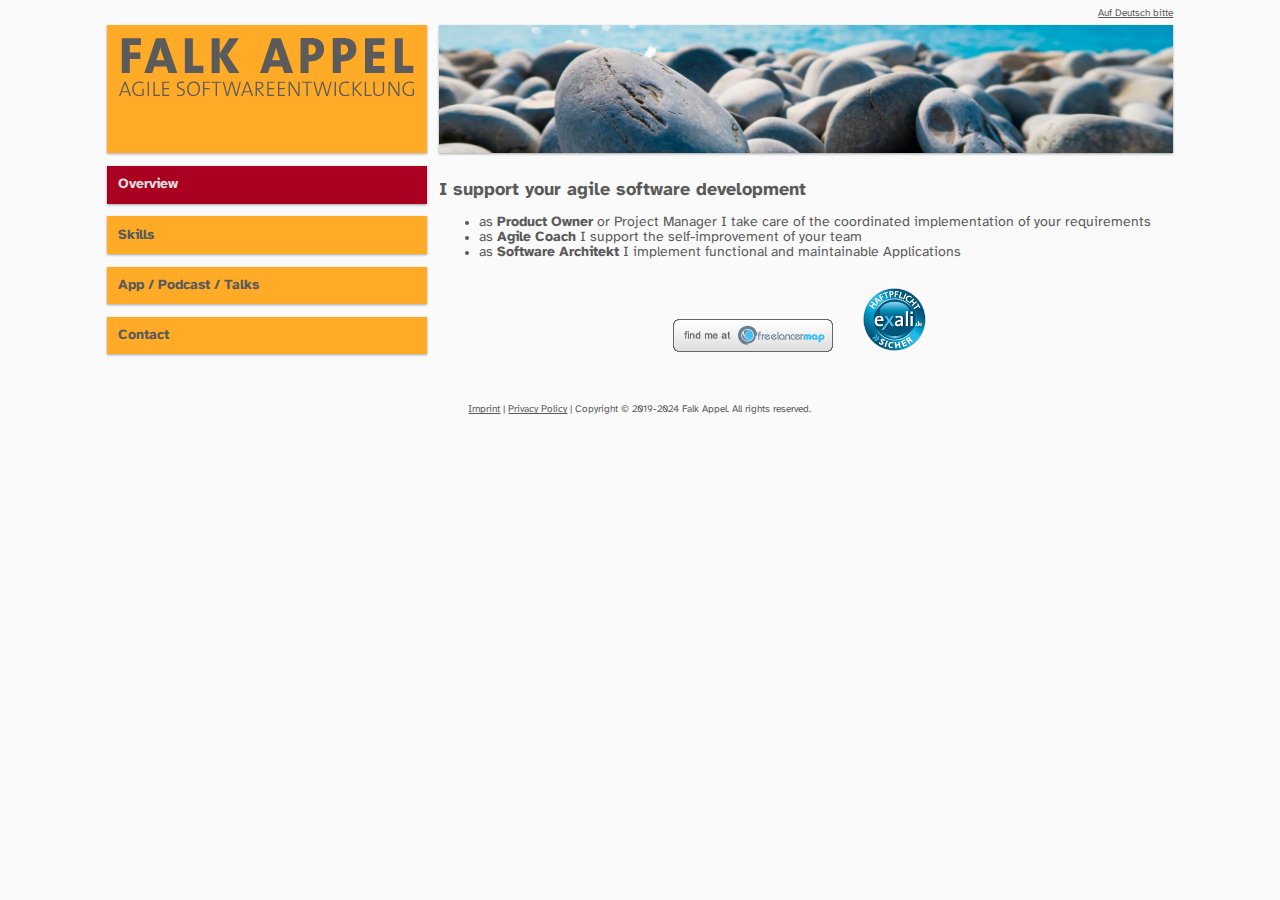
<file: index.html>
<!--
Copyright (C) 2019-2023 Falk Appel

Licensed under the Apache License, Version 2.0 (the "License");
you may not use this file except in compliance with the License.
You may obtain a copy of the License at

http://www.apache.org/licenses/LICENSE-2.0

Unless required by applicable law or agreed to in writing, software
distributed under the License is distributed on an "AS IS" BASIS,
WITHOUT WARRANTIES OR CONDITIONS OF ANY KIND, either express or implied.
See the License for the specific language governing permissions and
limitations under the License.
-->
<!DOCTYPE html>
<html lang="de">

<head>
    <meta charset="utf-8" />
    <meta name="viewport" content="width=device-width, initial-scale=1.0">
    <link href="styles/stylesheet.css" type="text/css" rel="stylesheet">
    <title>Falk Appel</title>
</head>

<body>
    <div class="centered">
        <div class="col-10 translation"><a class="translation" href="index_de.html" class="content">Auf Deutsch
                bitte</a></div>
    </div>
    <div class="centered">

        <div class="row">
            <div class="col-3 logo">
                <a href="index.html" class="marginlogo">
                    <picture>
                        <source srcset="images/logo_dark.svg" media="(prefers-color-scheme: dark)">
                        <img src="images/logo.svg" alt="Falk Appel - Agile Software Development">
                    </picture>
                </a>
            </div>
            <div class="col-7 topimage">
                <picture>
                    <source srcset="images/rocks_dark.jpg" media="(prefers-color-scheme: dark)">
                    <img src="images/rocks_light.jpg" alt="Falk Appel - Agile Software Development">

                </picture>
            </div>
        </div>
    </div>
    <div class="centered">
        <div class="row">
            <div class="col-3 menu">
                <ul>
                    <li class="selected">Overview</li>
                    <li><a href="skills.html" class="menu">Skills</a></li>
                    <li><a href="talks.html" class="menu">App / Podcast / Talks</a></li>
                    <li><a href="contact.html" class="menu">Contact</a></li>
                </ul>
            </div>
            <div class="col-7 content">
                <!-- content -->
                <h2>I support your agile software development</h2>
                <ul>
                    <li>as <b>Product Owner</b> or Project Manager I take care of the coordinated implementation of your
                        requirements
                    </li>
                    <li>as <b>Agile Coach</b> I support the self-improvement of your team</li>
                    <li>as <b>Software Architekt</b> I implement functional and maintainable Applications</li>
                </ul>

                <div class="external-links">
                    <a class="external-links"
                        href="https://www.freelancermap.de/freelancer-verzeichnis/profile/entwicklung/198037-profil-falk-appel-agile-product-owner-coach-software-architect.html"
                        target="_blank">
                        <img class="external-links" src="images/link_freelancemap.png"
                            alt="Profile at freelancermap.de">
                    </a>
                    <a class="external-links" rel="nofollow"
                        href="https://www.exali.de/siegel/Falk-Appel--Agile-Softwareentwicklung" target="_blank">
                        <img class="external-links" src="images/link_exali.png" alt="IT-Insurance at Exali" />
                    </a>
                </div>
                <!-- end content -->
            </div>
        </div>
    </div>
    <div class="centered">
        <footer class="col-10 footer">
            <p>
                <a href="imprint.html">Imprint</a> | <a href="privacy_policy.html">Privacy Policy</a> |
                Copyright &copy; 2019-2024 Falk Appel. All rights reserved.
                <a rel="me" href="https://sueden.social/@FalkAppel"></a>
            </p>
        </footer>
    </div>
</body>

</html>
</file>
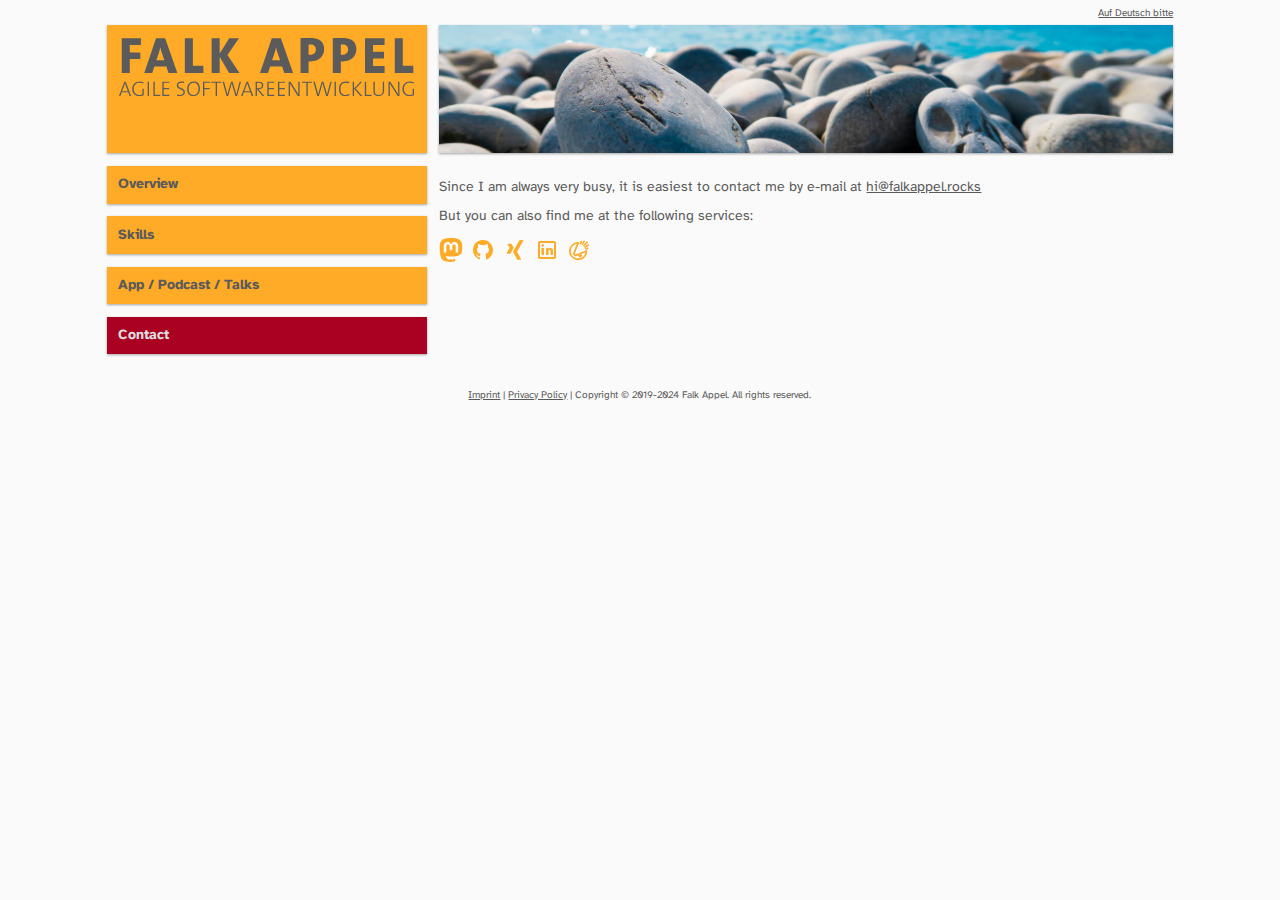
<file: contact.html>
<!--
Copyright (C) 2019-2023 Falk Appel

Licensed under the Apache License, Version 2.0 (the "License");
you may not use this file except in compliance with the License.
You may obtain a copy of the License at

http://www.apache.org/licenses/LICENSE-2.0

Unless required by applicable law or agreed to in writing, software
distributed under the License is distributed on an "AS IS" BASIS,
WITHOUT WARRANTIES OR CONDITIONS OF ANY KIND, either express or implied.
See the License for the specific language governing permissions and
limitations under the License.
-->
<!DOCTYPE html>
<html lang="de">

<head>
    <meta charset="utf-8" />
    <meta name="viewport" content="width=device-width, initial-scale=1.0">
    <link href="styles/stylesheet.css" type="text/css" rel="stylesheet">
    <title>Falk Appel</title>
</head>

<body>
    <div class="centered">
        <div class="col-10 translation"><a class="translation" href="contact_de.html" class="content">Auf Deutsch
                bitte</a></div>
    </div>
    <div class="centered">
        <div class="row">
            <div class="col-3 logo">
                <a href="index.html" class="marginlogo">
                    <picture>
                        <source srcset="images/logo_dark.svg" media="(prefers-color-scheme: dark)">
                        <img src="images/logo.svg" alt="Falk Appel - Agile Software Development">
                    </picture>
                </a>
            </div>
            <div class="col-7 topimage">
                <picture>
                    <source srcset="images/rocks_dark.jpg" media="(prefers-color-scheme: dark)">
                    <img src="images/rocks_light.jpg" alt="Falk Appel - Agile Software Development">
                </picture>
            </div>
        </div>
    </div>
    <div class="centered">
        <div class="row">
            <div class="col-3 menu">
                <ul>
                    <li><a href="index.html" class="menu">Overview</a></li>
                    <li><a href="skills.html" class="menu">Skills</a></li>
                    <li><a href="talks.html" class="menu">App / Podcast / Talks</a></li>
                    <li class="selected">Contact</li>
                </ul>
            </div>
            <div class="col-7 content">
                <!-- content -->
                <div>
                    <p>Since I am always very busy, it is easiest to contact me by e-mail at <a
                            href="mailto:hi@falkappel.rocks">hi@falkappel.rocks</a></p>
                </div>
                <div>
                    <p>But you can also find me at the following services:</p>
                    <a rel="me" href="https://sueden.social/@FalkAppel" target="_blank"><img
                            src="./images/mastodon.svg" class="icon" /></a>&nbsp;
                    <a href="https://github.com/falkappel" target="_blank"><img src="./images/github_logo.svg"
                            class="icon" /></a>&nbsp;
                    <a href="https://www.xing.com/profile/Falk_Appel/cv" target="_blank"><img
                            src="./images/xing_logo.svg" class="icon" /></a>&nbsp;
                    <a href="https://www.linkedin.com/in/falk-appel" target="_blank"><img
                            src="./images/linkedin_logo.svg" class="icon" /></a>&nbsp;
                    <a href="https://sessionize.com/falk-appel/" target="_blank"><img src="./images/sessionize_logo.svg"
                            class="icon"></a>

                </div>
                <!-- end content -->
            </div>
        </div>
    </div>
    <div class="centered">
        <footer class="col-10 footer">
            <p>
                <a href="imprint.html">Imprint</a> | <a href="privacy_policy.html">Privacy Policy</a> |
                Copyright &copy; 2019-2024 Falk Appel. All rights reserved.
            </p>
        </footer>
    </div>
</body>

</html>
</file>
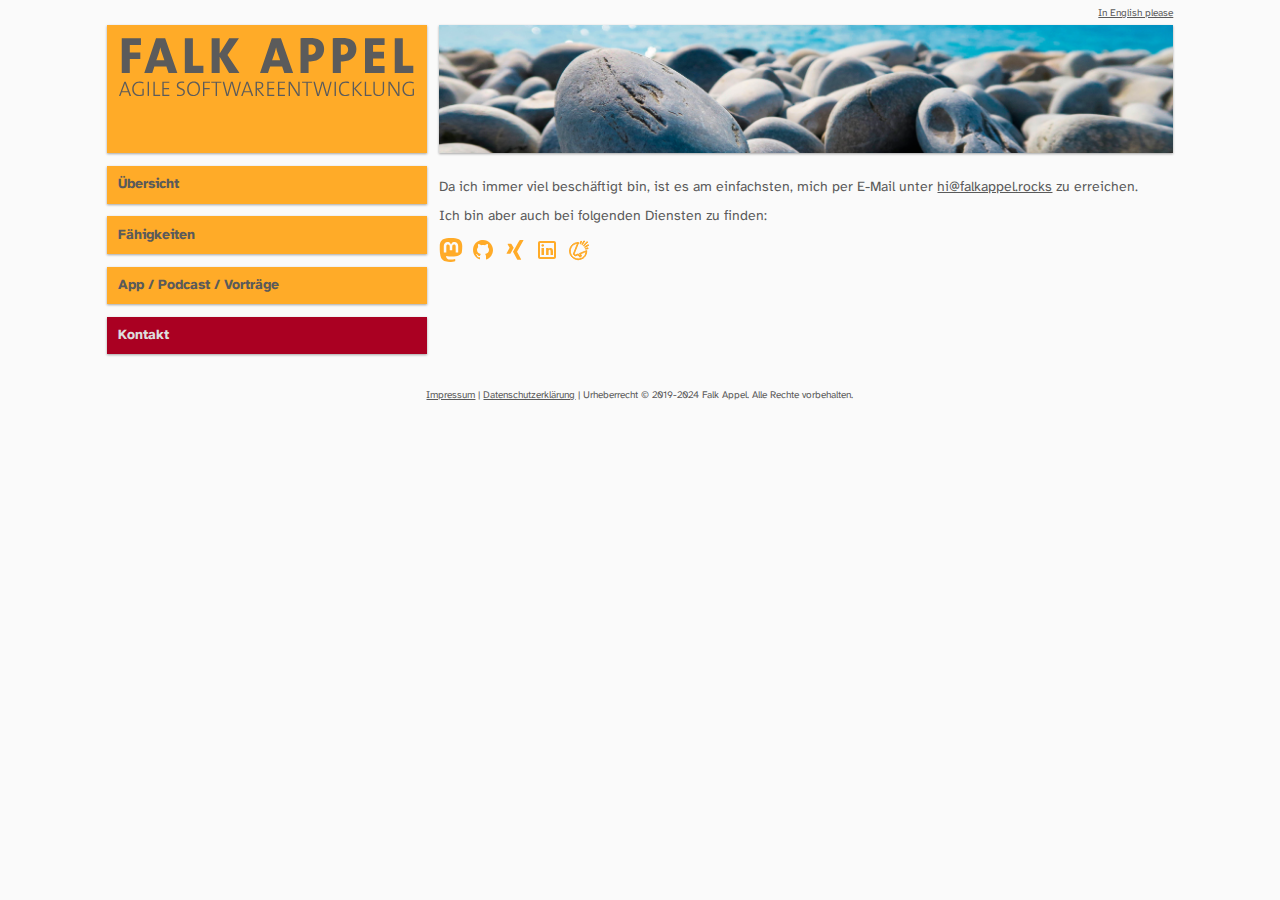
<file: contact_de.html>
<!--
Copyright (C) 2019-2023 Falk Appel

Licensed under the Apache License, Version 2.0 (the "License");
you may not use this file except in compliance with the License.
You may obtain a copy of the License at

http://www.apache.org/licenses/LICENSE-2.0

Unless required by applicable law or agreed to in writing, software
distributed under the License is distributed on an "AS IS" BASIS,
WITHOUT WARRANTIES OR CONDITIONS OF ANY KIND, either express or implied.
See the License for the specific language governing permissions and
limitations under the License.
-->
<!DOCTYPE html>
<html lang="de">

<head>
    <meta charset="utf-8" />
    <meta name="viewport" content="width=device-width, initial-scale=1.0">
    <link href="styles/stylesheet.css" type="text/css" rel="stylesheet">
    <title>Falk Appel</title>
</head>

<body>
    <div class="centered">
        <div class="col-10 translation"><a class="translation" href="contact.html" class="content">In English please</a>
        </div>
    </div>
    <div class="centered">
        <div class="row">
            <div class="col-3 logo">
                <a href="index.html" class="marginlogo">
                    <picture>
                        <source srcset="images/logo_dark.svg" media="(prefers-color-scheme: dark)">
                        <img src="images/logo.svg" alt="Falk Appel - Agile Softwareentwicklung">
                    </picture>
                </a>
            </div>
            <div class="col-7 topimage">
                <picture>
                    <source srcset="images/rocks_dark.jpg" media="(prefers-color-scheme: dark)">
                    <img src="images/rocks_light.jpg" alt="Falk Appel - Agile Softwareentwicklung">
                </picture>
            </div>
        </div>
    </div>
    <div class="centered">
        <div class="row">
            <div class="col-3 menu">
                <ul>
                    <li><a href="index_de.html" class="menu">&Uuml;bersicht</a></li>
                    <li><a href="skills_de.html" class="menu">F&auml;higkeiten</a></li>
                    <li><a href="talks_de.html" class="menu">App / Podcast / Vortr&auml;ge</a></li>
                    <li class="selected">Kontakt</li>
                </ul>
            </div>
            <div class="col-7 content">
                <!-- content -->
                <div>
                    <p>Da ich immer viel beschäftigt bin, ist es am einfachsten, mich per E-Mail unter <a
                            href="mailto:hi@falkappel.rocks">hi@falkappel.rocks</a> zu erreichen.</p>
                </div>
                <div>
                    <p>Ich bin aber auch bei folgenden Diensten zu finden:</p>
                    <a rel="me" href="https://sueden.social/@FalkAppel" target="_blank"><img
                            src="./images/mastodon.svg" class="icon" /></a>&nbsp; <a
                        href="https://github.com/falkappel" target="_blank"><img src="./images/github_logo.svg"
                            class="icon" /></a>&nbsp;
                    <a href="https://www.xing.com/profile/Falk_Appel/cv" target="_blank"><img
                            src="./images/xing_logo.svg" class="icon" /></a>&nbsp;
                    <a href="https://www.linkedin.com/in/falk-appel" target="_blank"><img
                            src="./images/linkedin_logo.svg" class="icon" /></a>&nbsp;
                    <a href="https://sessionize.com/falk-appel/" target="_blank"><img src="./images/sessionize_logo.svg"
                            class="icon"></a>

                </div>
                <!-- end content -->
            </div>
        </div>
    </div>
    <div class="centered">
        <footer class="col-10 footer">
            <p>
                <a href="imprint.html">Impressum</a> | <a href="privacy_policy.html">Datenschutzerkl&aumlrung</a> |
                Urheberrecht &copy; 2019-2024 Falk Appel. Alle Rechte vorbehalten.
            </p>
        </footer>
    </div>
</body>

</html>
</file>
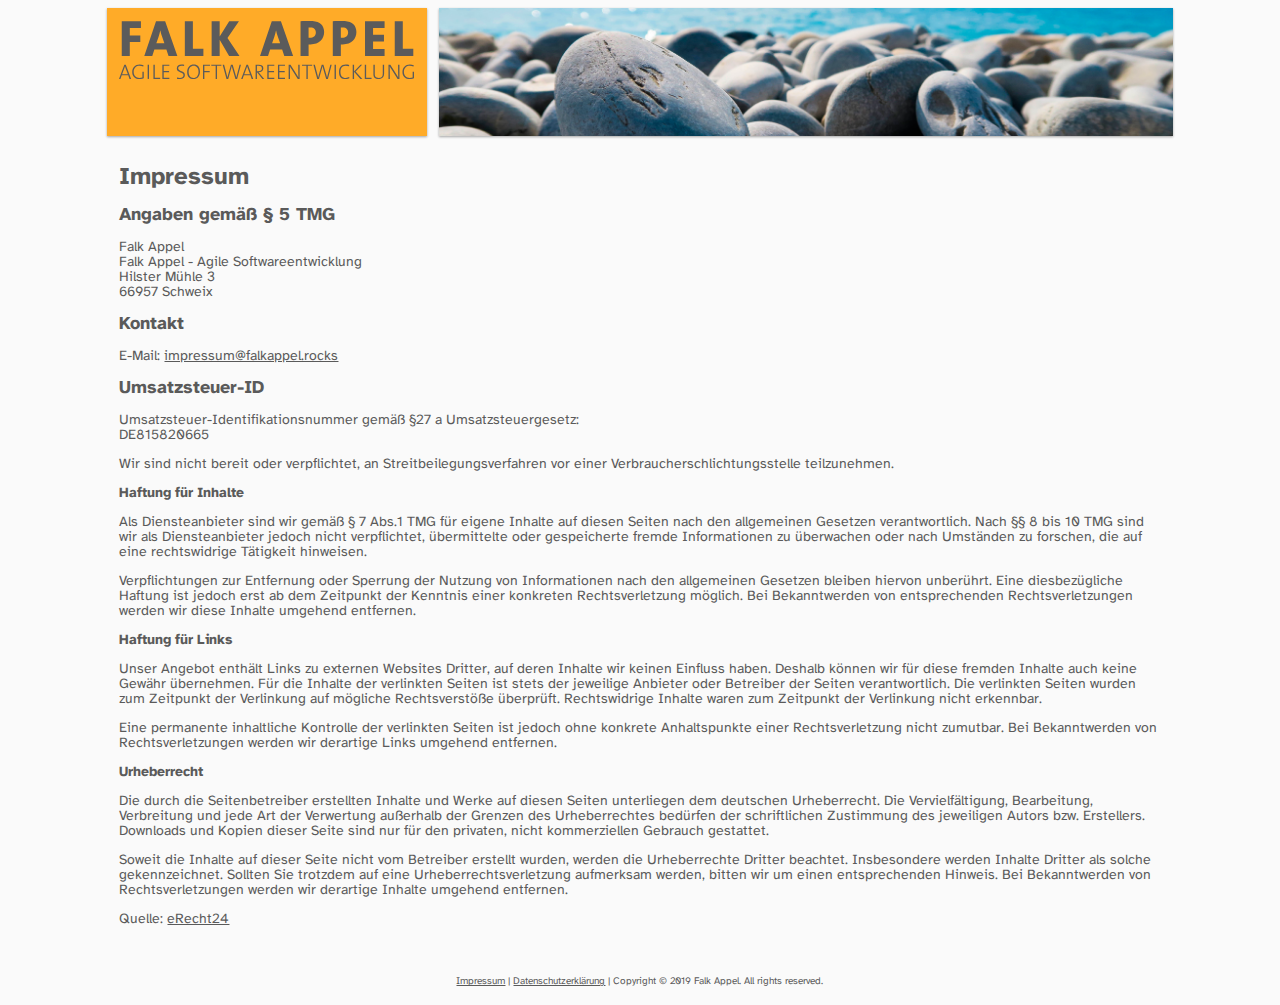
<file: imprint.html>
<!--
Copyright (C) 2019 Falk Appel

Licensed under the Apache License, Version 2.0 (the "License");
you may not use this file except in compliance with the License.
You may obtain a copy of the License at

http://www.apache.org/licenses/LICENSE-2.0

Unless required by applicable law or agreed to in writing, software
distributed under the License is distributed on an "AS IS" BASIS,
WITHOUT WARRANTIES OR CONDITIONS OF ANY KIND, either express or implied.
See the License for the specific language governing permissions and
limitations under the License.
-->
<!DOCTYPE html>
<html lang="de">

<head>
    <meta charset="utf-8" />
    <meta name="viewport" content="width=device-width, initial-scale=1.0">
    <link href="styles/stylesheet.css" type="text/css" rel="stylesheet">
    <title>Falk Appel</title>
</head>

<body>
    <div class="centered">
        <div class="row">
            <div class="col-3 logo">
                <a href="index.html" class="marginlogo">
                    <picture>
                        <source srcset="images/logo_dark.svg" media="(prefers-color-scheme: dark)">
                        <img src="images/logo.svg" alt="Falk Appel - Agile Softwareentwicklung">
                    </picture>
                </a>
            </div>
            <div class="col-7 topimage">
                <picture>
                    <source srcset="images/rocks_dark.jpg" media="(prefers-color-scheme: dark)">
                    <img src="images/rocks_light.jpg" alt="Falk Appel - Agile Softwareentwicklung">
                </picture>
            </div>
        </div>
    </div>
    <div class="centered">
        <div class="col-10 content">
            <!-- content -->
            <h1>Impressum</h1>
            <h2>Angaben gem&auml;&szlig; &sect; 5 TMG</h2>
            <p>Falk Appel<br />
                Falk Appel - Agile Softwareentwicklung<br />
                Hilster M&uuml;hle 3<br />
                66957 Schweix</p>
            <h2>Kontakt</h2>
            <p>E-Mail: <a href="mailto:impressum@falkappel.rocks">impressum@falkappel.rocks</a></p>
            <h2>Umsatzsteuer-ID</h2>
            <p>Umsatzsteuer-Identifikationsnummer gem&auml;&szlig; &sect;27 a Umsatzsteuergesetz:<br /> DE815820665</p>
            <p>Wir sind nicht bereit oder verpflichtet, an Streitbeilegungsverfahren vor einer
                Verbraucherschlichtungsstelle
                teilzunehmen.</p>
            <h3>Haftung f&uuml;r Inhalte</h3>
            <p>Als Diensteanbieter sind wir gem&auml;&szlig; &sect; 7 Abs.1 TMG f&uuml;r eigene Inhalte auf diesen
                Seiten nach den allgemeinen Gesetzen verantwortlich. Nach &sect;&sect; 8 bis 10 TMG sind wir als
                Diensteanbieter jedoch nicht verpflichtet, &uuml;bermittelte oder gespeicherte fremde Informationen zu
                &uuml;berwachen oder nach Umst&auml;nden zu forschen, die auf eine rechtswidrige T&auml;tigkeit
                hinweisen.</p>
            <p>Verpflichtungen zur Entfernung oder Sperrung der Nutzung von Informationen nach den allgemeinen Gesetzen
                bleiben hiervon unber&uuml;hrt. Eine diesbez&uuml;gliche Haftung ist jedoch erst ab dem Zeitpunkt der
                Kenntnis einer konkreten Rechtsverletzung m&ouml;glich. Bei Bekanntwerden von entsprechenden
                Rechtsverletzungen werden wir diese Inhalte umgehend entfernen.</p>
            <h3>Haftung f&uuml;r Links</h3>
            <p>Unser Angebot enth&auml;lt Links zu externen Websites Dritter, auf deren Inhalte wir keinen Einfluss
                haben. Deshalb k&ouml;nnen wir f&uuml;r diese fremden Inhalte auch keine Gew&auml;hr &uuml;bernehmen.
                F&uuml;r die Inhalte der verlinkten Seiten ist stets der jeweilige Anbieter oder Betreiber der Seiten
                verantwortlich. Die verlinkten Seiten wurden zum Zeitpunkt der Verlinkung auf m&ouml;gliche
                Rechtsverst&ouml;&szlig;e &uuml;berpr&uuml;ft. Rechtswidrige Inhalte waren zum Zeitpunkt der Verlinkung
                nicht erkennbar.</p>
            <p>Eine permanente inhaltliche Kontrolle der verlinkten Seiten ist jedoch ohne konkrete Anhaltspunkte einer
                Rechtsverletzung nicht zumutbar. Bei Bekanntwerden von Rechtsverletzungen werden wir derartige Links
                umgehend entfernen.</p>
            <h3>Urheberrecht</h3>
            <p>Die durch die Seitenbetreiber erstellten Inhalte und Werke auf diesen Seiten unterliegen dem deutschen
                Urheberrecht. Die Vervielf&auml;ltigung, Bearbeitung, Verbreitung und jede Art der Verwertung
                au&szlig;erhalb der Grenzen des Urheberrechtes bed&uuml;rfen der schriftlichen Zustimmung des jeweiligen
                Autors bzw. Erstellers. Downloads und Kopien dieser Seite sind nur f&uuml;r den privaten, nicht
                kommerziellen Gebrauch gestattet.</p>
            <p>Soweit die Inhalte auf dieser Seite nicht vom Betreiber erstellt wurden, werden die Urheberrechte Dritter
                beachtet. Insbesondere werden Inhalte Dritter als solche gekennzeichnet. Sollten Sie trotzdem auf eine
                Urheberrechtsverletzung aufmerksam werden, bitten wir um einen entsprechenden Hinweis. Bei Bekanntwerden
                von Rechtsverletzungen werden wir derartige Inhalte umgehend entfernen.</p>
            <p>Quelle: <a href="https://www.e-recht24.de" target="_blank">eRecht24</a></p>
            <!-- end content -->
        </div>
    </div>
    <div class="centered">
        <footer class="col-10 footer">
            <p>
                <a href="imprint.html">Impressum</a> | <a href="privacy_policy.html">Datenschutzerkl&aumlrung</a> |
                Copyright &copy; 2019 Falk Appel. All rights reserved.
            </p>
        </footer>
    </div>
</body>

</html>
</file>
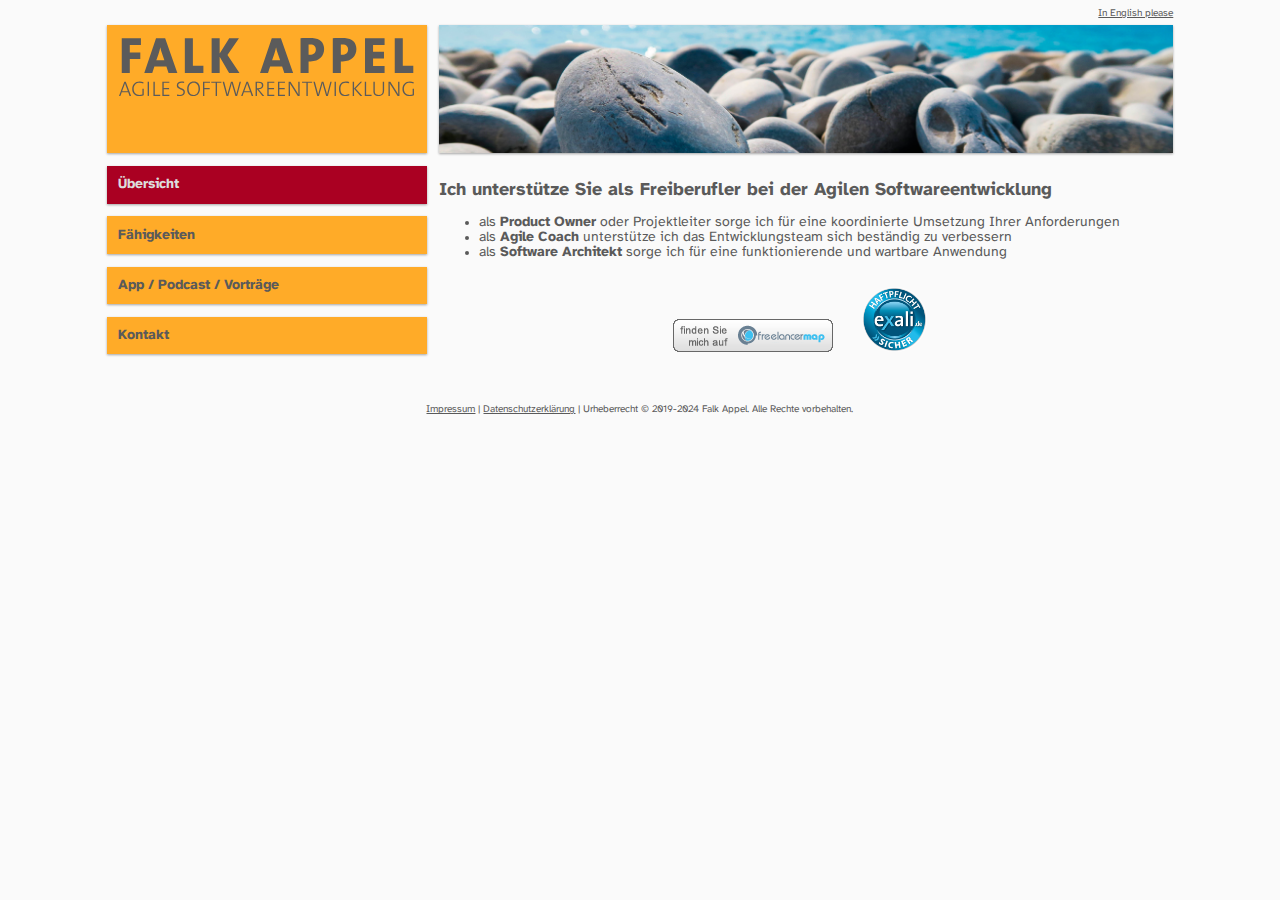
<file: index_de.html>
<!--
Copyright (C) 2019-2023 Falk Appel

Licensed under the Apache License, Version 2.0 (the "License");
you may not use this file except in compliance with the License.
You may obtain a copy of the License at

http://www.apache.org/licenses/LICENSE-2.0

Unless required by applicable law or agreed to in writing, software
distributed under the License is distributed on an "AS IS" BASIS,
WITHOUT WARRANTIES OR CONDITIONS OF ANY KIND, either express or implied.
See the License for the specific language governing permissions and
limitations under the License.
-->
<!DOCTYPE html>
<html lang="de">

<head>
    <meta charset="utf-8" />
    <meta name="viewport" content="width=device-width, initial-scale=1.0">
    <link href="styles/stylesheet.css" type="text/css" rel="stylesheet">
    <title>Falk Appel</title>
</head>

<body>
    <div class="centered">
        <div class="col-10 translation"><a class="translation" href="index.html" class="content">In English please</a>
        </div>
    </div>
    <div class="centered">
        <div class="row">
            <div class="col-3 logo">
                <a href="index.html" class="marginlogo">
                    <picture>
                        <source srcset="images/logo_dark.svg" media="(prefers-color-scheme: dark)">
                        <img src="images/logo.svg" alt="Falk Appel - Agile Softwareentwicklung">
                    </picture>
                </a>
            </div>
            <div class="col-7 topimage">
                <picture>
                    <source srcset="images/rocks_dark.jpg" media="(prefers-color-scheme: dark)">
                    <img src="images/rocks_light.jpg" alt="Falk Appel - Agile Softwareentwicklung">
                </picture>
            </div>
        </div>
    </div>
    <div class="centered">
        <div class="row">
            <div class="col-3 menu">
                <ul>
                    <li class="selected">&Uuml;bersicht</li>
                    <li><a href="skills_de.html" class="menu">F&auml;higkeiten</a></li>
                    <li><a href="talks_de.html" class="menu">App / Podcast / Vortr&auml;ge</a></li>
                    <li><a href="contact_de.html" class="menu">Kontakt</a></li>
                </ul>
            </div>
            <div class="col-7 content">
                <!-- content -->
                <h2>Ich unterstütze Sie als Freiberufler bei der Agilen Softwareentwicklung</h2>
                <ul>
                    <li>als <b>Product Owner</b> oder Projektleiter sorge ich für eine koordinierte Umsetzung Ihrer
                        Anforderungen
                    </li>
                    <li>als <b>Agile Coach</b> unterstütze ich das Entwicklungsteam sich beständig zu verbessern</li>
                    <li>als <b>Software Architekt</b> sorge ich für eine funktionierende und wartbare Anwendung</li>
                </ul>

                <div class="external-links">
                    <a class="external-links"
                        href="https://www.freelancermap.de/freelancer-verzeichnis/profile/entwicklung/198037-profil-falk-appel-agile-product-owner-coach-software-architect.html"
                        target="_blank">
                        <img class="external-links" src="images/link_freelancemap_de.png"
                            alt="Profil auf freelancermap.de">
                    </a>
                    <a class="external-links" rel="nofollow"
                        href="https://www.exali.de/siegel/Falk-Appel--Agile-Softwareentwicklung" target="_blank">
                        <img class="external-links" src="images/link_exali_de.png" alt="IT-Haftpflicht bei Exali" />
                    </a>
                </div>
                <!-- end content -->
            </div>
        </div>
    </div>
    <div class="centered">
        <footer class="col-10 footer">
            <p>
                <a href="imprint.html">Impressum</a> | <a href="privacy_policy.html">Datenschutzerkl&aumlrung</a> |
                Urheberrecht &copy; 2019-2024 Falk Appel. Alle Rechte vorbehalten.
            </p>
        </footer>
    </div>
</body>

</html>
</file>
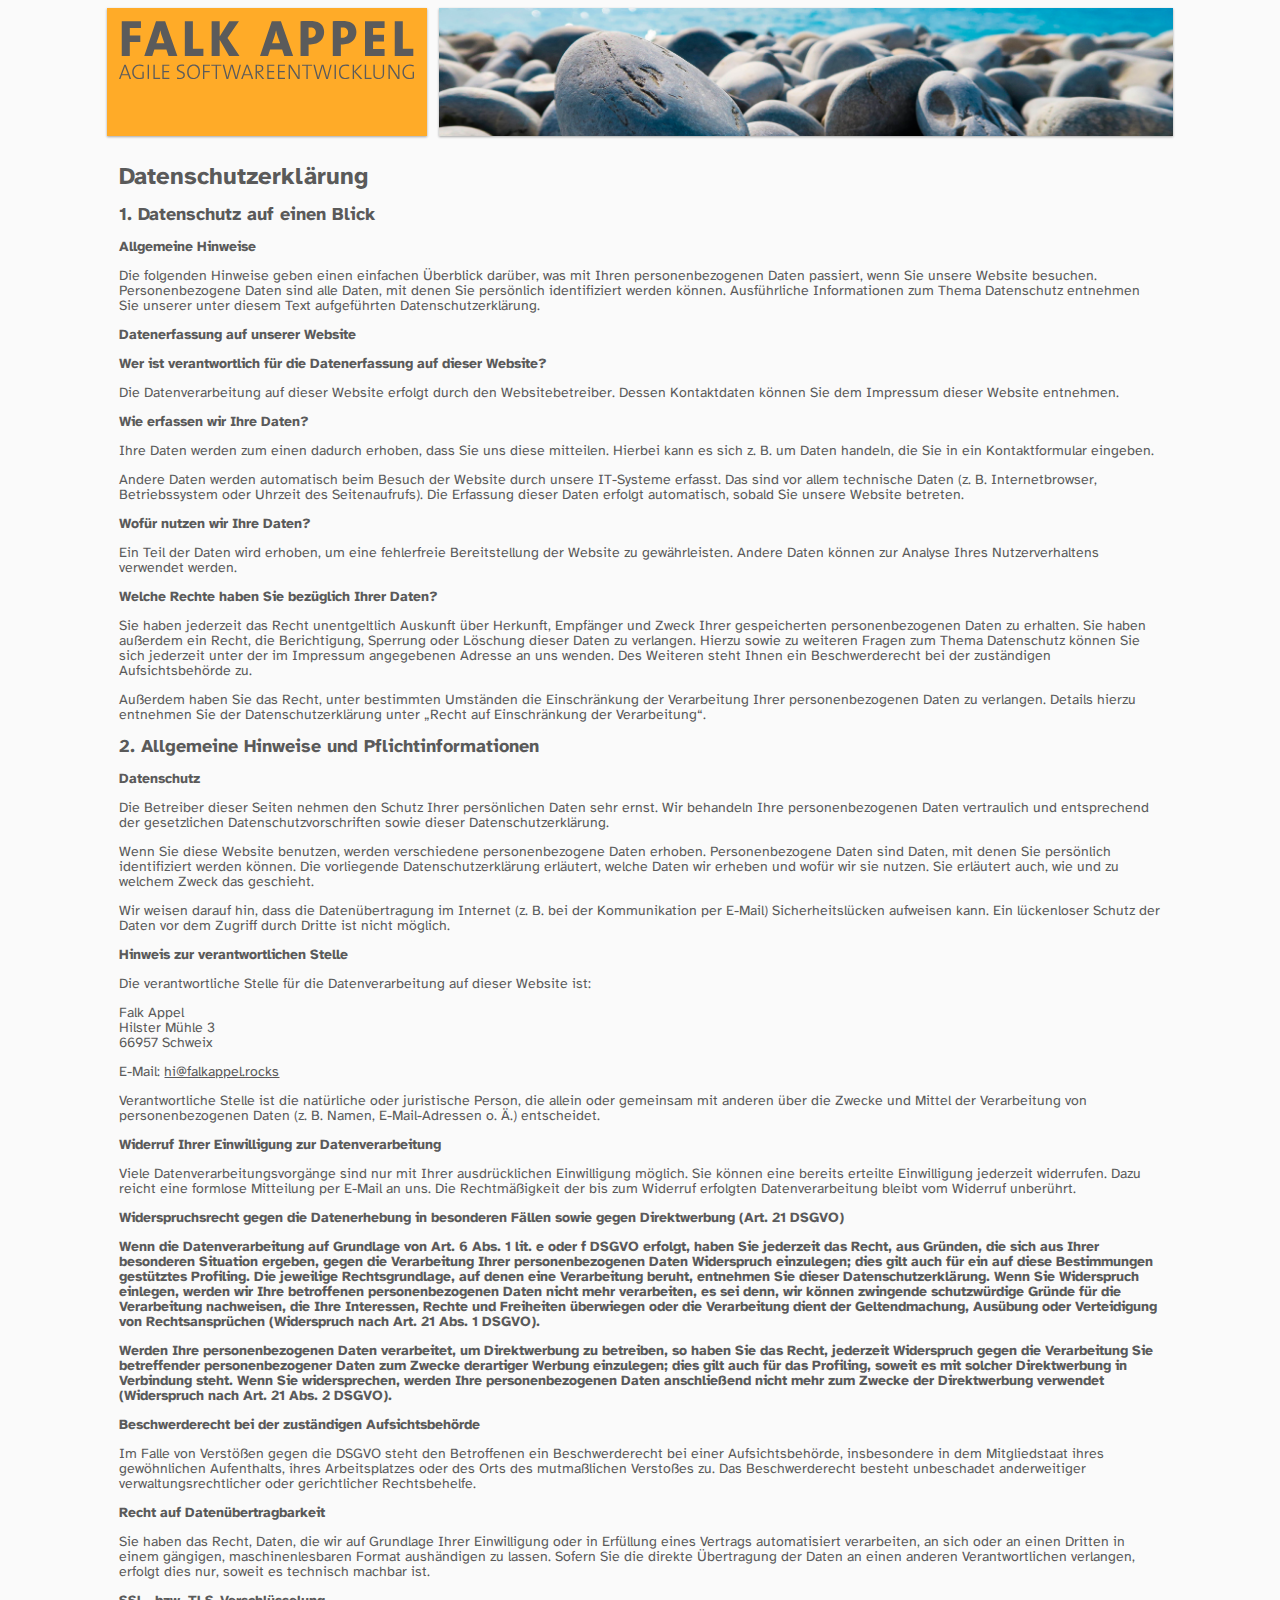
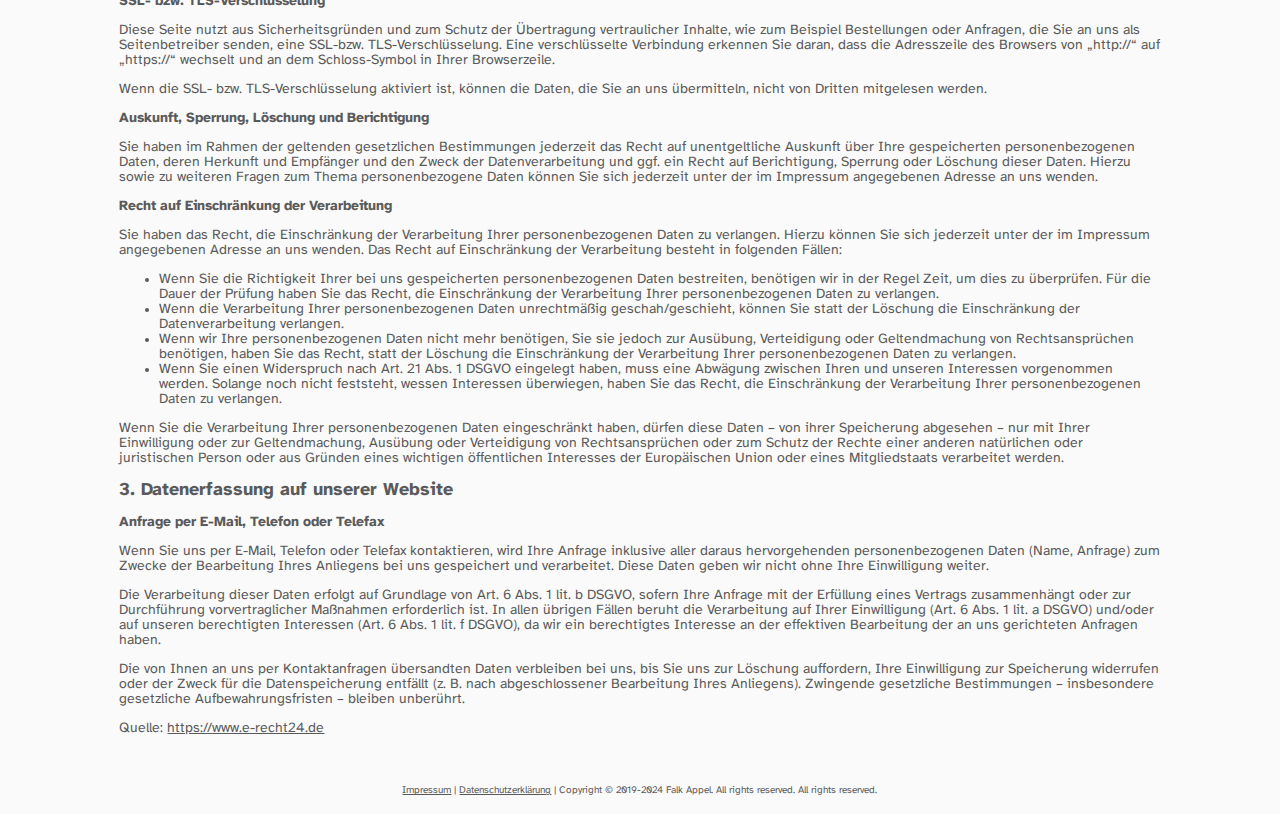
<file: privacy_policy.html>
<!--
Copyright (C) 2019 Falk Appel

Licensed under the Apache License, Version 2.0 (the "License");
you may not use this file except in compliance with the License.
You may obtain a copy of the License at

http://www.apache.org/licenses/LICENSE-2.0

Unless required by applicable law or agreed to in writing, software
distributed under the License is distributed on an "AS IS" BASIS,
WITHOUT WARRANTIES OR CONDITIONS OF ANY KIND, either express or implied.
See the License for the specific language governing permissions and
limitations under the License.
-->
<!DOCTYPE html>
<html lang="de">

<head>
    <meta charset="utf-8" />
    <meta name="viewport" content="width=device-width, initial-scale=1.0">
    <link href="styles/stylesheet.css" type="text/css" rel="stylesheet">
    <title>Falk Appel</title>
</head>

<body>
    <div class="centered">
        <div class="row">
            <div class="col-3 logo">
                <a href="index.html" class="marginlogo">
                    <picture>
                        <source srcset="images/logo_dark.svg" media="(prefers-color-scheme: dark)">
                        <img src="images/logo.svg" alt="Falk Appel - Agile Softwareentwicklung">
                    </picture>
                </a>
            </div>
            <div class="col-7 topimage">
                <picture>
                    <source srcset="images/rocks_dark.jpg" media="(prefers-color-scheme: dark)">
                    <img src="images/rocks_light.jpg" alt="Falk Appel - Agile Softwareentwicklung">
                </picture>
            </div>
        </div>
    </div>
    <div class="centered">
        <div class="col-10 content">
            <!-- content -->
            <h1>Datenschutzerkl&auml;rung</h1>
            <h2>1. Datenschutz auf einen Blick</h2>
            <h3>Allgemeine Hinweise</h3>
            <p>Die folgenden Hinweise geben einen einfachen &Uuml;berblick dar&uuml;ber, was mit Ihren personenbezogenen
                Daten passiert, wenn Sie unsere Website besuchen. Personenbezogene Daten sind alle Daten, mit denen Sie
                pers&ouml;nlich identifiziert werden k&ouml;nnen. Ausf&uuml;hrliche Informationen zum Thema Datenschutz
                entnehmen Sie unserer unter diesem Text aufgef&uuml;hrten Datenschutzerkl&auml;rung.</p>
            <h3>Datenerfassung auf unserer Website</h3>
            <p><strong>Wer ist verantwortlich f&uuml;r die Datenerfassung auf dieser Website?</strong></p>
            <p>Die Datenverarbeitung auf dieser Website erfolgt durch den Websitebetreiber. Dessen Kontaktdaten
                k&ouml;nnen Sie dem Impressum dieser Website entnehmen.</p>
            <p><strong>Wie erfassen wir Ihre Daten?</strong></p>
            <p>Ihre Daten werden zum einen dadurch erhoben, dass Sie uns diese mitteilen. Hierbei kann es sich
                z.&nbsp;B. um Daten handeln, die Sie in ein Kontaktformular eingeben.</p>
            <p>Andere Daten werden automatisch beim Besuch der Website durch unsere IT-Systeme erfasst. Das sind vor
                allem technische Daten (z.&nbsp;B. Internetbrowser, Betriebssystem oder Uhrzeit des Seitenaufrufs). Die
                Erfassung dieser Daten erfolgt automatisch, sobald Sie unsere Website betreten.</p>
            <p><strong>Wof&uuml;r nutzen wir Ihre Daten?</strong></p>
            <p>Ein Teil der Daten wird erhoben, um eine fehlerfreie Bereitstellung der Website zu gew&auml;hrleisten.
                Andere Daten k&ouml;nnen zur Analyse Ihres Nutzerverhaltens verwendet werden.</p>
            <p><strong>Welche Rechte haben Sie bez&uuml;glich Ihrer Daten?</strong></p>
            <p>Sie haben jederzeit das Recht unentgeltlich Auskunft &uuml;ber Herkunft, Empf&auml;nger und Zweck Ihrer
                gespeicherten personenbezogenen Daten zu erhalten. Sie haben au&szlig;erdem ein Recht, die Berichtigung,
                Sperrung oder L&ouml;schung dieser Daten zu verlangen. Hierzu sowie zu weiteren Fragen zum Thema
                Datenschutz k&ouml;nnen Sie sich jederzeit unter der im Impressum angegebenen Adresse an uns wenden. Des
                Weiteren steht Ihnen ein Beschwerderecht bei der zust&auml;ndigen Aufsichtsbeh&ouml;rde zu.</p>
            <p>Au&szlig;erdem haben Sie das Recht, unter bestimmten Umst&auml;nden die Einschr&auml;nkung der
                Verarbeitung Ihrer personenbezogenen Daten zu verlangen. Details hierzu entnehmen Sie der
                Datenschutzerkl&auml;rung unter &bdquo;Recht auf Einschr&auml;nkung der Verarbeitung&ldquo;.</p>
            <h2>2. Allgemeine Hinweise und Pflichtinformationen</h2>
            <h3>Datenschutz</h3>
            <p>Die Betreiber dieser Seiten nehmen den Schutz Ihrer pers&ouml;nlichen Daten sehr ernst. Wir behandeln
                Ihre personenbezogenen Daten vertraulich und entsprechend der gesetzlichen Datenschutzvorschriften sowie
                dieser Datenschutzerkl&auml;rung.</p>
            <p>Wenn Sie diese Website benutzen, werden verschiedene personenbezogene Daten erhoben. Personenbezogene
                Daten sind Daten, mit denen Sie pers&ouml;nlich identifiziert werden k&ouml;nnen. Die vorliegende
                Datenschutzerkl&auml;rung erl&auml;utert, welche Daten wir erheben und wof&uuml;r wir sie nutzen. Sie
                erl&auml;utert auch, wie und zu welchem Zweck das geschieht.</p>
            <p>Wir weisen darauf hin, dass die Daten&uuml;bertragung im Internet (z.&nbsp;B. bei der Kommunikation per
                E-Mail) Sicherheitsl&uuml;cken aufweisen kann. Ein l&uuml;ckenloser Schutz der Daten vor dem Zugriff
                durch Dritte ist nicht m&ouml;glich.</p>
            <h3>Hinweis zur verantwortlichen Stelle</h3>
            <p>Die verantwortliche Stelle f&uuml;r die Datenverarbeitung auf dieser Website ist:</p>
            <p>Falk Appel<br />
                Hilster M&uuml;hle 3<br />
                66957 Schweix</p>
            <p>E-Mail: <a href="mailto:hi@falkappel.rocks">hi@falkappel.rocks</a></p>
            <p>Verantwortliche Stelle ist die nat&uuml;rliche oder juristische Person, die allein oder gemeinsam mit
                anderen &uuml;ber die Zwecke und Mittel der Verarbeitung von personenbezogenen Daten (z.&nbsp;B. Namen,
                E-Mail-Adressen o. &Auml;.) entscheidet.</p>
            <h3>Widerruf Ihrer Einwilligung zur Datenverarbeitung</h3>
            <p>Viele Datenverarbeitungsvorg&auml;nge sind nur mit Ihrer ausdr&uuml;cklichen Einwilligung m&ouml;glich.
                Sie k&ouml;nnen eine bereits erteilte Einwilligung jederzeit widerrufen. Dazu reicht eine formlose
                Mitteilung per E-Mail an uns. Die Rechtm&auml;&szlig;igkeit der bis zum Widerruf erfolgten
                Datenverarbeitung bleibt vom Widerruf unber&uuml;hrt.</p>
            <h3>Widerspruchsrecht gegen die Datenerhebung in besonderen F&auml;llen sowie gegen Direktwerbung (Art. 21
                DSGVO)</h3>
            <p><strong>Wenn die Datenverarbeitung auf Grundlage von Art. 6 Abs. 1 lit. e oder f DSGVO erfolgt, haben Sie
                    jederzeit das Recht, aus Gr&uuml;nden, die sich aus Ihrer besonderen Situation ergeben, gegen die
                    Verarbeitung Ihrer personenbezogenen Daten Widerspruch einzulegen; dies gilt auch f&uuml;r ein auf
                    diese Bestimmungen gest&uuml;tztes Profiling. Die jeweilige Rechtsgrundlage, auf denen eine
                    Verarbeitung beruht, entnehmen Sie dieser Datenschutzerkl&auml;rung. Wenn Sie Widerspruch einlegen,
                    werden wir Ihre betroffenen personenbezogenen Daten nicht mehr verarbeiten, es sei denn, wir
                    k&ouml;nnen zwingende schutzw&uuml;rdige Gr&uuml;nde f&uuml;r die Verarbeitung nachweisen, die Ihre
                    Interessen, Rechte und Freiheiten &uuml;berwiegen oder die Verarbeitung dient der Geltendmachung,
                    Aus&uuml;bung oder Verteidigung von Rechtsanspr&uuml;chen (Widerspruch nach Art. 21 Abs. 1
                    DSGVO).</strong></p>
            <p><strong>Werden Ihre personenbezogenen Daten verarbeitet, um Direktwerbung zu betreiben, so haben Sie das
                    Recht, jederzeit Widerspruch gegen die Verarbeitung Sie betreffender personenbezogener Daten zum
                    Zwecke derartiger Werbung einzulegen; dies gilt auch f&uuml;r das Profiling, soweit es mit solcher
                    Direktwerbung in Verbindung steht. Wenn Sie widersprechen, werden Ihre personenbezogenen Daten
                    anschlie&szlig;end nicht mehr zum Zwecke der Direktwerbung verwendet (Widerspruch nach Art. 21 Abs.
                    2 DSGVO).</strong></p>
            <h3>Beschwerderecht bei der zust&auml;ndigen Aufsichtsbeh&ouml;rde</h3>
            <p>Im Falle von Verst&ouml;&szlig;en gegen die DSGVO steht den Betroffenen ein Beschwerderecht bei einer
                Aufsichtsbeh&ouml;rde, insbesondere in dem Mitgliedstaat ihres gew&ouml;hnlichen Aufenthalts, ihres
                Arbeitsplatzes oder des Orts des mutma&szlig;lichen Versto&szlig;es zu. Das Beschwerderecht besteht
                unbeschadet anderweitiger verwaltungsrechtlicher oder gerichtlicher Rechtsbehelfe.</p>
            <h3>Recht auf Daten&uuml;bertragbarkeit</h3>
            <p>Sie haben das Recht, Daten, die wir auf Grundlage Ihrer Einwilligung oder in Erf&uuml;llung eines
                Vertrags automatisiert verarbeiten, an sich oder an einen Dritten in einem g&auml;ngigen,
                maschinenlesbaren Format aush&auml;ndigen zu lassen. Sofern Sie die direkte &Uuml;bertragung der Daten
                an einen anderen Verantwortlichen verlangen, erfolgt dies nur, soweit es technisch machbar ist.</p>
            <h3>SSL- bzw. TLS-Verschl&uuml;sselung</h3>
            <p>Diese Seite nutzt aus Sicherheitsgr&uuml;nden und zum Schutz der &Uuml;bertragung vertraulicher Inhalte,
                wie zum Beispiel Bestellungen oder Anfragen, die Sie an uns als Seitenbetreiber senden, eine SSL-bzw.
                TLS-Verschl&uuml;sselung. Eine verschl&uuml;sselte Verbindung erkennen Sie daran, dass die Adresszeile
                des Browsers von &bdquo;http://&ldquo; auf &bdquo;https://&ldquo; wechselt und an dem Schloss-Symbol in
                Ihrer Browserzeile.</p>
            <p>Wenn die SSL- bzw. TLS-Verschl&uuml;sselung aktiviert ist, k&ouml;nnen die Daten, die Sie an uns
                &uuml;bermitteln, nicht von Dritten mitgelesen werden.</p>
            <h3>Auskunft, Sperrung, L&ouml;schung und Berichtigung</h3>
            <p>Sie haben im Rahmen der geltenden gesetzlichen Bestimmungen jederzeit das Recht auf unentgeltliche
                Auskunft &uuml;ber Ihre gespeicherten personenbezogenen Daten, deren Herkunft und Empf&auml;nger und den
                Zweck der Datenverarbeitung und ggf. ein Recht auf Berichtigung, Sperrung oder L&ouml;schung dieser
                Daten. Hierzu sowie zu weiteren Fragen zum Thema personenbezogene Daten k&ouml;nnen Sie sich jederzeit
                unter der im Impressum angegebenen Adresse an uns wenden.</p>
            <h3>Recht auf Einschr&auml;nkung der Verarbeitung</h3>
            <p>Sie haben das Recht, die Einschr&auml;nkung der Verarbeitung Ihrer personenbezogenen Daten zu verlangen.
                Hierzu k&ouml;nnen Sie sich jederzeit unter der im Impressum angegebenen Adresse an uns wenden. Das
                Recht auf Einschr&auml;nkung der Verarbeitung besteht in folgenden F&auml;llen:</p>
            <ul>
                <li>Wenn Sie die Richtigkeit Ihrer bei uns gespeicherten personenbezogenen Daten bestreiten,
                    ben&ouml;tigen wir in der Regel Zeit, um dies zu &uuml;berpr&uuml;fen. F&uuml;r die Dauer der
                    Pr&uuml;fung haben Sie das Recht, die Einschr&auml;nkung der Verarbeitung Ihrer personenbezogenen
                    Daten zu verlangen.</li>
                <li>Wenn die Verarbeitung Ihrer personenbezogenen Daten unrechtm&auml;&szlig;ig geschah/geschieht,
                    k&ouml;nnen Sie statt der L&ouml;schung die Einschr&auml;nkung der Datenverarbeitung verlangen.</li>
                <li>Wenn wir Ihre personenbezogenen Daten nicht mehr ben&ouml;tigen, Sie sie jedoch zur Aus&uuml;bung,
                    Verteidigung oder Geltendmachung von Rechtsanspr&uuml;chen ben&ouml;tigen, haben Sie das Recht,
                    statt der L&ouml;schung die Einschr&auml;nkung der Verarbeitung Ihrer personenbezogenen Daten zu
                    verlangen.</li>
                <li>Wenn Sie einen Widerspruch nach Art. 21 Abs. 1 DSGVO eingelegt haben, muss eine Abw&auml;gung
                    zwischen Ihren und unseren Interessen vorgenommen werden. Solange noch nicht feststeht, wessen
                    Interessen &uuml;berwiegen, haben Sie das Recht, die Einschr&auml;nkung der Verarbeitung Ihrer
                    personenbezogenen Daten zu verlangen.</li>
            </ul>
            <p>Wenn Sie die Verarbeitung Ihrer personenbezogenen Daten eingeschr&auml;nkt haben, d&uuml;rfen diese Daten
                &ndash; von ihrer Speicherung abgesehen &ndash; nur mit Ihrer Einwilligung oder zur Geltendmachung,
                Aus&uuml;bung oder Verteidigung von Rechtsanspr&uuml;chen oder zum Schutz der Rechte einer anderen
                nat&uuml;rlichen oder juristischen Person oder aus Gr&uuml;nden eines wichtigen &ouml;ffentlichen
                Interesses der Europ&auml;ischen Union oder eines Mitgliedstaats verarbeitet werden.</p>
            <h2>3. Datenerfassung auf unserer Website</h2>
            <h3>Anfrage per E-Mail, Telefon oder Telefax</h3>
            <p>Wenn Sie uns per E-Mail, Telefon oder Telefax kontaktieren, wird Ihre Anfrage inklusive aller daraus
                hervorgehenden personenbezogenen Daten (Name, Anfrage) zum Zwecke der Bearbeitung Ihres Anliegens bei
                uns gespeichert und verarbeitet. Diese Daten geben wir nicht ohne Ihre Einwilligung weiter.</p>
            <p>Die Verarbeitung dieser Daten erfolgt auf Grundlage von Art. 6 Abs. 1 lit. b DSGVO, sofern Ihre Anfrage
                mit der Erf&uuml;llung eines Vertrags zusammenh&auml;ngt oder zur Durchf&uuml;hrung vorvertraglicher
                Ma&szlig;nahmen erforderlich ist. In allen &uuml;brigen F&auml;llen beruht die Verarbeitung auf Ihrer
                Einwilligung (Art. 6 Abs. 1 lit. a DSGVO) und/oder auf unseren berechtigten Interessen (Art. 6 Abs. 1
                lit. f DSGVO), da wir ein berechtigtes Interesse an der effektiven Bearbeitung der an uns gerichteten
                Anfragen haben.</p>
            <p>Die von Ihnen an uns per Kontaktanfragen &uuml;bersandten Daten verbleiben bei uns, bis Sie uns zur
                L&ouml;schung auffordern, Ihre Einwilligung zur Speicherung widerrufen oder der Zweck f&uuml;r die
                Datenspeicherung entf&auml;llt (z.&nbsp;B. nach abgeschlossener Bearbeitung Ihres Anliegens). Zwingende
                gesetzliche Bestimmungen &ndash; insbesondere gesetzliche Aufbewahrungsfristen &ndash; bleiben
                unber&uuml;hrt.</p>
            <p>Quelle: <a href="https://www.e-recht24.de" target="_blank">https://www.e-recht24.de</a></p>
            <!-- end content -->
        </div>
    </div>
    <div class="centered">
        <footer class="col-10 footer">
            <p>
                <a href="imprint.html">Impressum</a> | <a href="privacy_policy.html">Datenschutzerkl&aumlrung</a> |
                Copyright &copy; 2019-2024 Falk Appel. All rights reserved. All rights reserved.
            </p>
        </footer>
    </div>
</body>

</html>
</file>
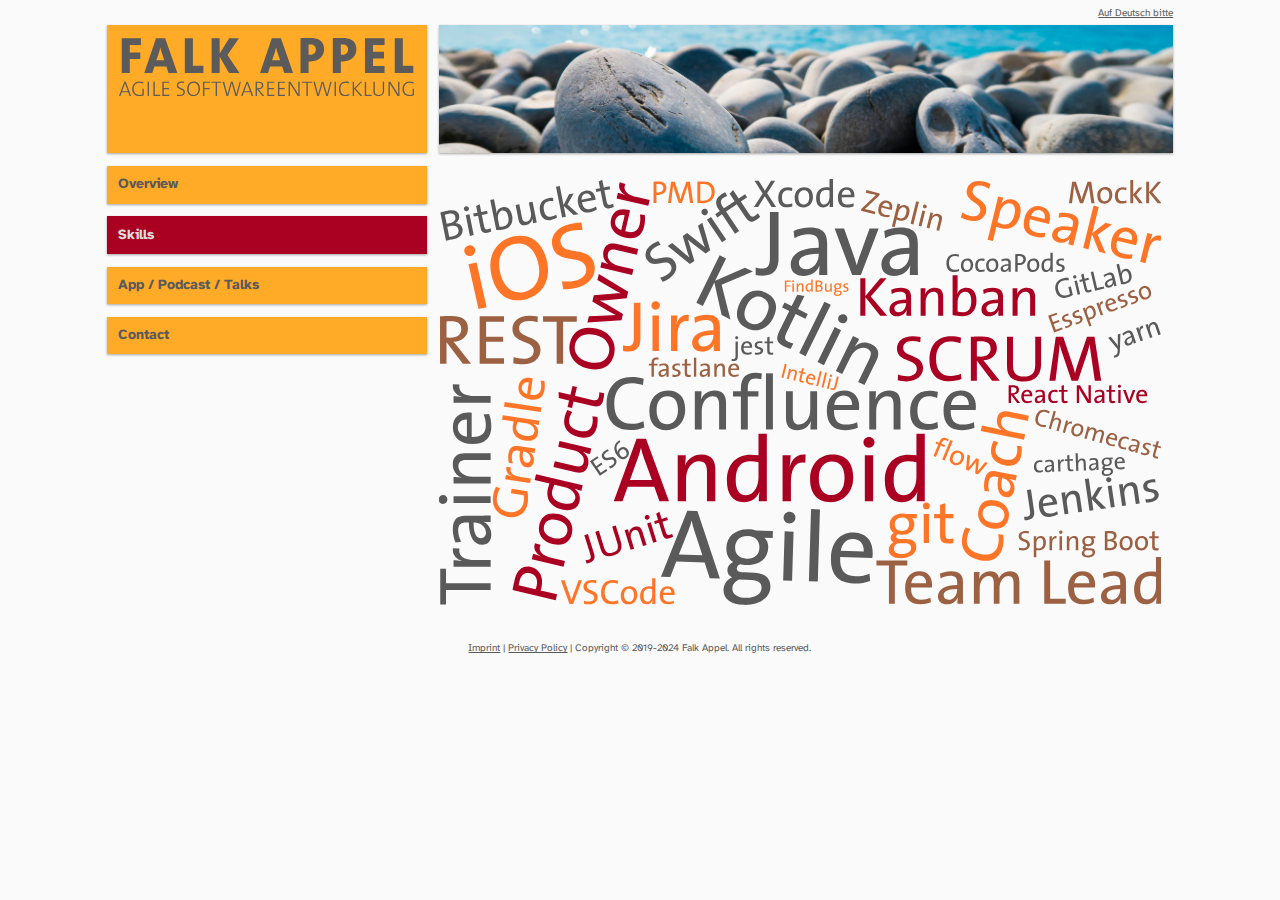
<file: skills.html>
<!--
Copyright (C) 2019-2023 Falk Appel

Licensed under the Apache License, Version 2.0 (the "License");
you may not use this file except in compliance with the License.
You may obtain a copy of the License at

http://www.apache.org/licenses/LICENSE-2.0

Unless required by applicable law or agreed to in writing, software
distributed under the License is distributed on an "AS IS" BASIS,
WITHOUT WARRANTIES OR CONDITIONS OF ANY KIND, either express or implied.
See the License for the specific language governing permissions and
limitations under the License.
-->
<!DOCTYPE html>
<html lang="de">

<head>
    <meta charset="utf-8" />
    <meta name="viewport" content="width=device-width, initial-scale=1.0">
    <link href="styles/stylesheet.css" type="text/css" rel="stylesheet">
    <title>Falk Appel</title>
</head>

<body>
    <div class="centered">
        <div class="col-10 translation"><a class="translation" href="skills_de.html" class="content">Auf Deutsch
                bitte</a></div>
    </div>
    <div class="centered">
        <div class="row">
            <div class="col-3 logo">
                <a href="index.html" class="marginlogo">
                    <picture>
                        <source srcset="images/logo_dark.svg" media="(prefers-color-scheme: dark)">
                        <img src="images/logo.svg" alt="Falk Appel - Agile Software Development">
                    </picture>
                </a>
            </div>
            <div class="col-7 topimage">
                <picture>
                    <source srcset="images/rocks_dark.jpg" media="(prefers-color-scheme: dark)">
                    <img src="images/rocks_light.jpg" alt="Falk Appel - Agile Software Developmentg">
                </picture>
            </div>
        </div>
    </div>
    <div class="centered">
        <div class="row">
            <div class="col-3 menu">
                <ul>
                    <li><a href="index.html" class="menu">Overview</a></li>
                    <li class="selected">Skills</li>
                    <li><a href="talks.html" class="menu">App / Podcast / Talks</a></li>
                    <li><a href="contact.html" class="menu">Contact</a></li>
                </ul>
            </div>
            <div class="col-7 content">
                <!-- content -->
                <img src="images/wordcloud.svg" alt="skills" class="col-7">
                <!-- end content -->
            </div>
        </div>
    </div>
    <div class="centered">
        <footer class="col-10 footer">
            <p>
                <a href="imprint.html">Imprint</a> | <a href="privacy_policy.html">Privacy Policy</a> |
                Copyright &copy; 2019-2024 Falk Appel. All rights reserved.
            </p>
        </footer>
    </div>
</body>

</html>
</file>
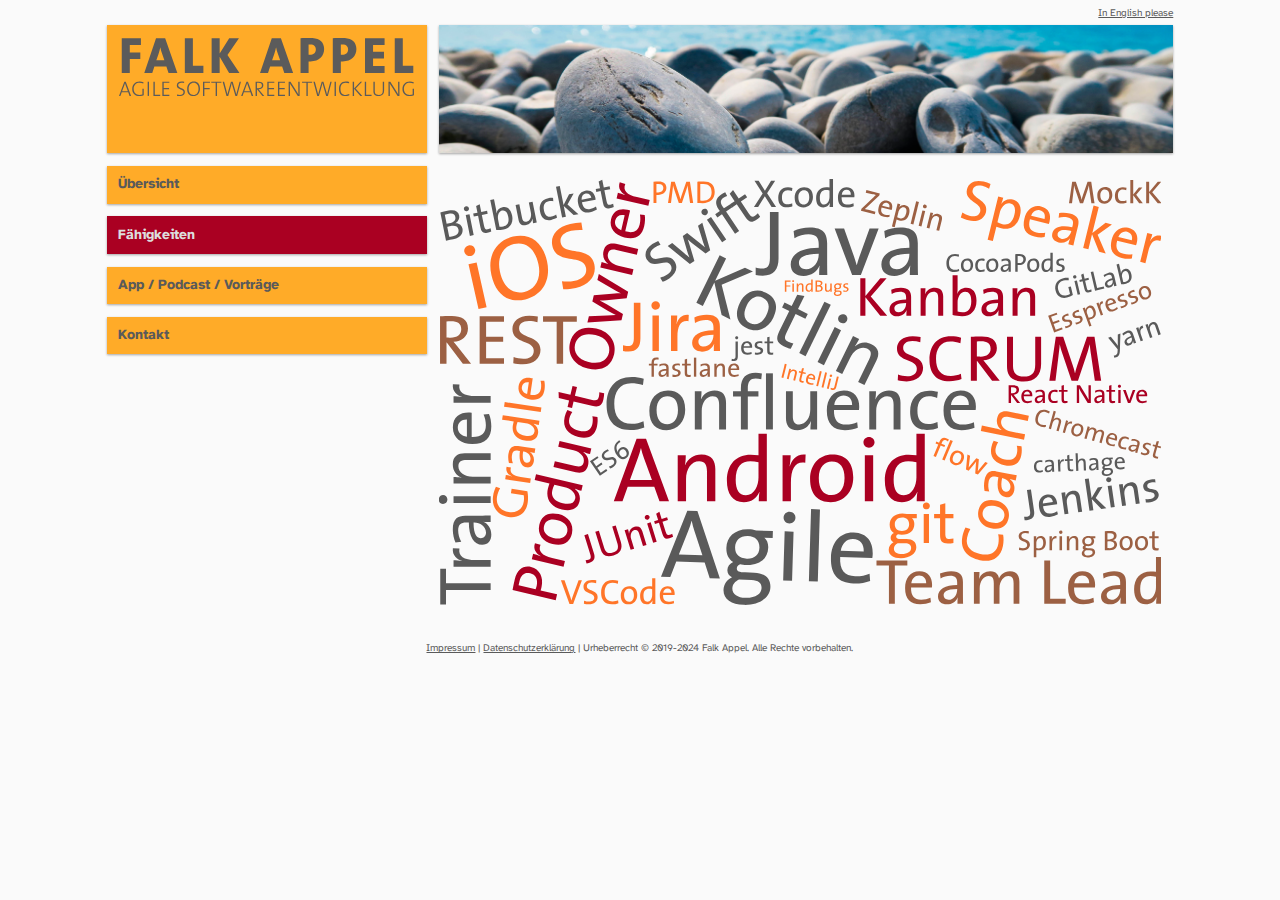
<file: skills_de.html>
<!--
Copyright (C) 2019-2023 Falk Appel

Licensed under the Apache License, Version 2.0 (the "License");
you may not use this file except in compliance with the License.
You may obtain a copy of the License at

http://www.apache.org/licenses/LICENSE-2.0

Unless required by applicable law or agreed to in writing, software
distributed under the License is distributed on an "AS IS" BASIS,
WITHOUT WARRANTIES OR CONDITIONS OF ANY KIND, either express or implied.
See the License for the specific language governing permissions and
limitations under the License.
-->
<!DOCTYPE html>
<html lang="de">

<head>
    <meta charset="utf-8" />
    <meta name="viewport" content="width=device-width, initial-scale=1.0">
    <link href="styles/stylesheet.css" type="text/css" rel="stylesheet">
    <title>Falk Appel</title>
</head>

<body>
    <div class="centered">
        <div class="col-10 translation"><a class="translation" href="skills.html" class="content">In English please</a>
        </div>
    </div>
    <div class="centered">
        <div class="row">
            <div class="col-3 logo">
                <a href="index.html" class="marginlogo">
                    <picture>
                        <source srcset="images/logo_dark.svg" media="(prefers-color-scheme: dark)">
                        <img src="images/logo.svg" alt="Falk Appel - Agile Softwareentwicklung">
                    </picture>
                </a>
            </div>
            <div class="col-7 topimage">
                <picture>
                    <source srcset="images/rocks_dark.jpg" media="(prefers-color-scheme: dark)">
                    <img src="images/rocks_light.jpg" alt="Falk Appel - Agile Softwareentwicklung">
                </picture>
            </div>
        </div>
    </div>
    <div class="centered">
        <div class="row">
            <div class="col-3 menu">
                <ul>
                    <li><a href="index_de.html" class="menu">&Uuml;bersicht</a></li>
                    <li class="selected">F&auml;higkeiten</li>
                    <li><a href="talks_de.html" class="menu">App / Podcast / Vortr&auml;ge</a></li>
                    <li><a href="contact_de.html" class="menu">Kontakt</a></li>
                </ul>
            </div>
            <div class="col-7 content">
                <!-- content -->
                <img src="images/wordcloud.svg" alt="F&auml;higkeiten" class="col-7">
                <!-- end content -->
            </div>
        </div>
    </div>
    <div class="centered">
        <footer class="col-10 footer">
            <p>
                <a href="imprint.html">Impressum</a> | <a href="privacy_policy.html">Datenschutzerkl&aumlrung</a> |
                Urheberrecht &copy; 2019-2024 Falk Appel. Alle Rechte vorbehalten.
            </p>
        </footer>
    </div>
</body>

</html>
</file>
<file: styles/stylesheet.css>
/*
* Copyright (C) 2019 Falk Appel
*
* Licensed under the Apache License, Version 2.0 (the "License");
* you may not use this file except in compliance with the License.
* You may obtain a copy of the License at
*
* http://www.apache.org/licenses/LICENSE-2.0
*
* Unless required by applicable law or agreed to in writing, software
* distributed under the License is distributed on an "AS IS" BASIS,
* WITHOUT WARRANTIES OR CONDITIONS OF ANY KIND, either express or implied.
* See the License for the specific language governing permissions and
* limitations under the License.
*/
:root {
    /* support dark mode */
    color-scheme: light dark;

    /* basic color definition */
    /*#5a5a5a*/
    --dark-gray: rgb(90, 90, 90);
    /* #DDDDDD*/
    --light-gray: rgb(221, 221, 221);
    /* #FFAB28*/
    --orange: rgb(255, 171, 40);
    /*#AA0022*/
    --red: rgb(170, 0, 34);
    /*#fafafa*/
    --white: rgb(250, 250, 250);
    /*#1e1e1e*/
    --black: rgb(30, 30, 30);

    /* default          : light scheme */
    --main-color        : var(--orange);
    --contrast-color    : var(--red);
    --text-color        : var(--dark-gray);
    --text-color-inverse: var(--light-gray);
    --background-color  : var(--white);

    /* font sizes */
    --font-size-small      : 10px;
    --font-size-normal     : 14px;
    --font-size-large      : 18px;
    --font-size-extra-large: 24px;

    --shadow: 0 1px 3px rgba(0, 0, 0, 0.12), 0 1px 2px rgba(0, 0, 0, 0.24);
}

/* support dark mode */
@media (prefers-color-scheme: dark) {
    :root {
        /* dark scheme */
        --main-color        : var(--red);
        --contrast-color    : var(--orange);
        --text-color        : var(--light-gray);
        --text-color-inverse: var(--dark-gray);
        --background-color  : var(--black);
    }
}

/* fonts */
@font-face {
    font-family: the-sans;
    src        : url(../fonts/Atkinson-Hyperlegible-Regular-102.ttf);
}

@font-face {
    font-family: the-sans;
    src        : url(../fonts/Atkinson-Hyperlegible-Bold-102.ttf);
    font-weight: bold;
}

@font-face {
    font-family: the-sans-bold;
    src        : url(../fonts/Atkinson-Hyperlegible-Bold-102.ttf);
}

/* ensure border-box */
* {
    box-sizing : border-box;
    font-family: the-sans;
}

/* define columns and rows */
/* for small witdh: */
[class*="col-"] {
    width: 100%;
}

[class*="col-"] {
    float         : left;
    padding-top   : 1vmax;
    padding-bottom: 0vmax;
    padding-left  : 0vmax;
    padding-right : 0vmax;
}

.row::after {
    content: "";
    clear  : both;
    display: table;
}

.centered {
    display        : flex;
    justify-content: center;
}

/* styling */
html {
    background-color: var(--background-color);
    color           : var(--text-color);
}

.logo {
    background-color: var(--main-color);
    padding         : 1vmax;
    margin-left     : 0vmax;
    font-size       : var(--font-size-large);
}

.topimage {
    padding-top   : 0vmax;
    padding-bottom: 0vmax;
    padding-left  : 0vmax;
    padding-right : 0vmax;
}

.content {
    padding  : 1vmax;
    font-size: var(--font-size-normal)
}

.content_section {
    margin-bottom  : 1vmax;
}

.footer {
    align-content: center;
    text-align   : center;
    font-size    : var(--font-size-small)
}

.translation {
    padding-top   : 0vmax;
    padding-bottom: 0.5vmax;
    padding-left  : 0vmax;
    padding-right : 0vmax;
    align-content: right;
    text-align   : right;
    font-size    : var(--font-size-small)
}

.menu ul {
    list-style-type: none;
    height         : 100%;
    margin         : 0;
    padding        : 0;
    font-size      : var(--font-size-normal);
    font-weight    : bold;
}

.menu li {
    padding         : 0.8em;
    margin-bottom   : 1vmax;
    background-color: var(--main-color);
    box-shadow      : var(--shadow);
}

.menu li:hover {
    background-color: var(--contrast-color);
}

a.menu:link,
a.menu:visited {
    text-decoration: none;
    color          : var(--text-color);
    font-weight    : bold;
    display        : inline-block;
    width          : 100%;
    position       : relative;
    z-index        : 1;
    padding        : 2em;
    margin         : -2em;
}

a.menu:hover {
    text-decoration: none;
    color          : var(--text-color-inverse);
}

li.selected {
    padding         : 0.8em;
    margin-bottom   : 1vmax;
    background-color: var(--contrast-color);
    box-shadow      : var(--shadow);
    color           : var(--text-color-inverse);
}

.icon {
    width : 24px;
    height: 24px;
}

.app_link {
    width : 130px;
    height: 40px;
    margin: 0.5vmax;
}

h1 {
    font-size  : var(--font-size-extra-large);
    font-family: the-sans-bold;
}

h2 {
    font-size: var(--font-size-large)
}

h3 {
    font-size: var(--font-size-normal)
}

img {
    max-width: 100%;
    height   : auto;
}

a:link {
    color: var(--text-color);
}

a:visited {
    color: var(--contrast-color);
}

.external-links {
    text-align: center;
    text-decoration: none;
}

a.external-links{
    text-decoration: none;
}

img.external-links {
    height: auto;
    
    max-height: 65px;
    margin: 1vmax;
}

/* for wide screens: */
@media only screen and (min-width: 738px) {

    .col-1 {
        width: 8.33vw;
    }

    .col-2 {
        width: 16.66vw;
    }

    .col-3 {
        width: 25vw;
    }

    .col-4 {
        width: 33.33vw;
    }

    .col-5 {
        width: 41.66vw;
    }

    .col-6 {
        width: 50vw;
    }

    .col-7 {
        width: 58.33vw;
    }

    .col-8 {
        width: 66.66vw;
    }

    .col-9 {
        width: 75vw;
    }

    .col-10 {
        width: 83.33vw;
    }

    .col-11 {
        width: 91.66vw;
    }

    .col-12 {
        width: 100vw;
    }

    .logo {
        height    : 10vmax;
        box-shadow: var(--shadow);
    }

    .topimage {
        padding-top   : 0vmax;
        padding-bottom: 0vmax;
        padding-left  : 1vmax;
        padding-right : 0vmax;
        height        : 10vmax;
    }

    .topimage img {
        max-width : 100%;
        height    : 100%;
        box-shadow: var(--shadow);
    }
}
</file>
